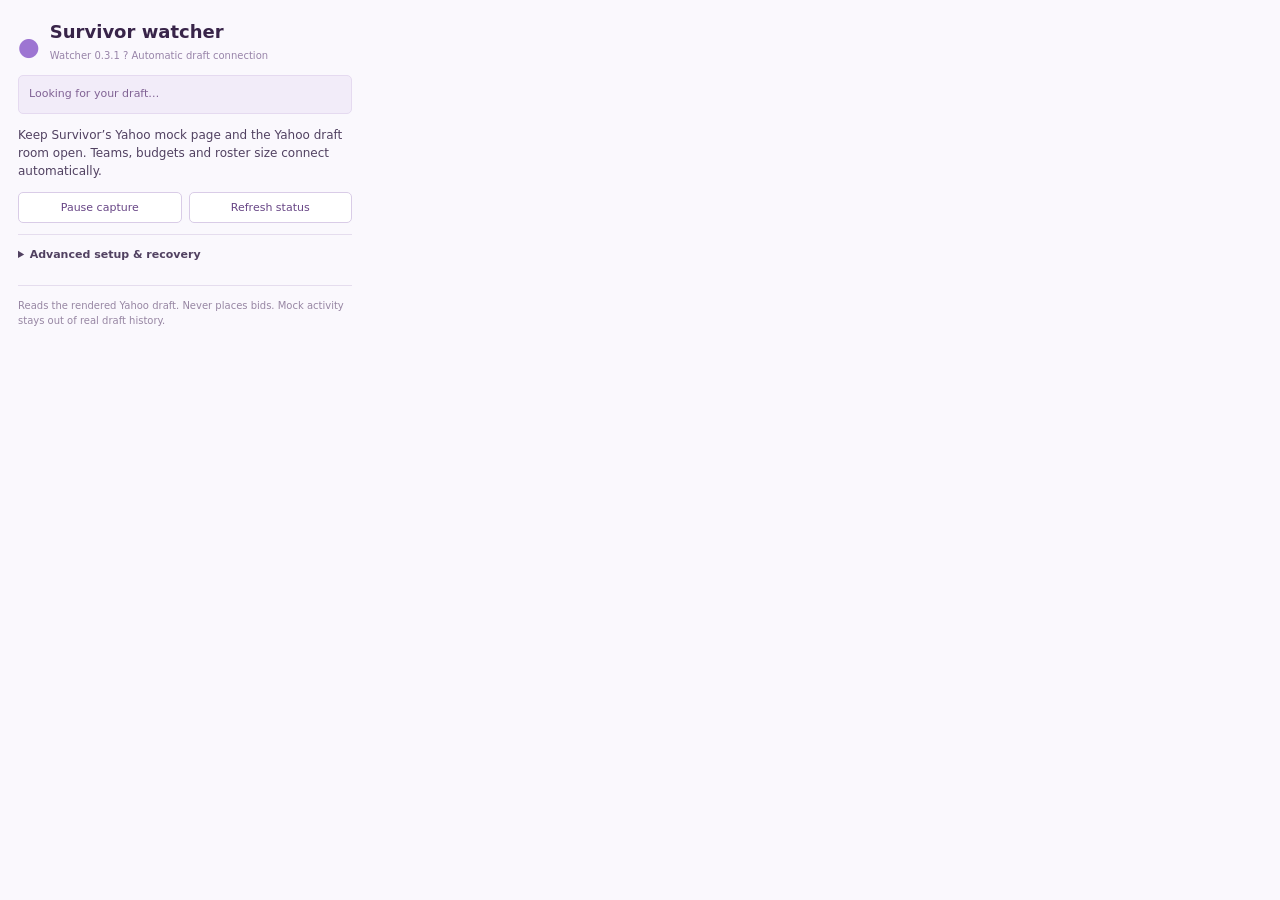
<file: extensions/yahoo-draft-watcher/popup.html>
<!doctype html><html><head><meta charset="utf-8"><title>Survivor watcher</title><link rel="stylesheet" href="popup.css"><script src="popup.js" defer></script></head><body>
<header><span>●</span><div><h1>Survivor watcher</h1><p>Watcher 0.3.1 ? Automatic draft connection</p></div></header>
<div id="status" role="status">Looking for your draft…</div>
<p>Keep Survivor’s Yahoo mock page and the Yahoo draft room open. Teams, budgets and roster size connect automatically.</p>
<div class="actions"><button id="pause">Pause capture</button><button id="refresh">Refresh status</button></div>
<details><summary>Advanced setup &amp; recovery</summary>
<p class="hint">Use only to choose a different destination, connect a real league draft, or adapt to a changed Yahoo layout.</p>
<div class="actions"><button id="pair">Pair Survivor tab</button><button id="watch">Watch Yahoo tab</button></div>
<button id="diagnostics">Download diagnostics</button><h2>Field overrides</h2><p class="hint">Automatic detection is the default. Pick a field only if automatic reading fails. Escape cancels the picker.</p><button id="auto-fields">Use automatic fields</button><div id="fields"></div>
<details><summary>Completed results</summary><div id="result-fields"></div></details>
<details><summary>Optional bid history</summary><div id="log-fields"></div></details>
<textarea id="selectors" aria-label="Selected CSS fields" rows="7" spellcheck="false"></textarea><button id="save-selectors">Save overrides</button>
<p class="hint">Clearing removes undelivered updates from this capture. Export your session first.</p><button id="clear">Clear captured queue</button></details>
<footer>Reads the rendered Yahoo draft. Never places bids. Mock activity stays out of real draft history.</footer></body></html>
</file>
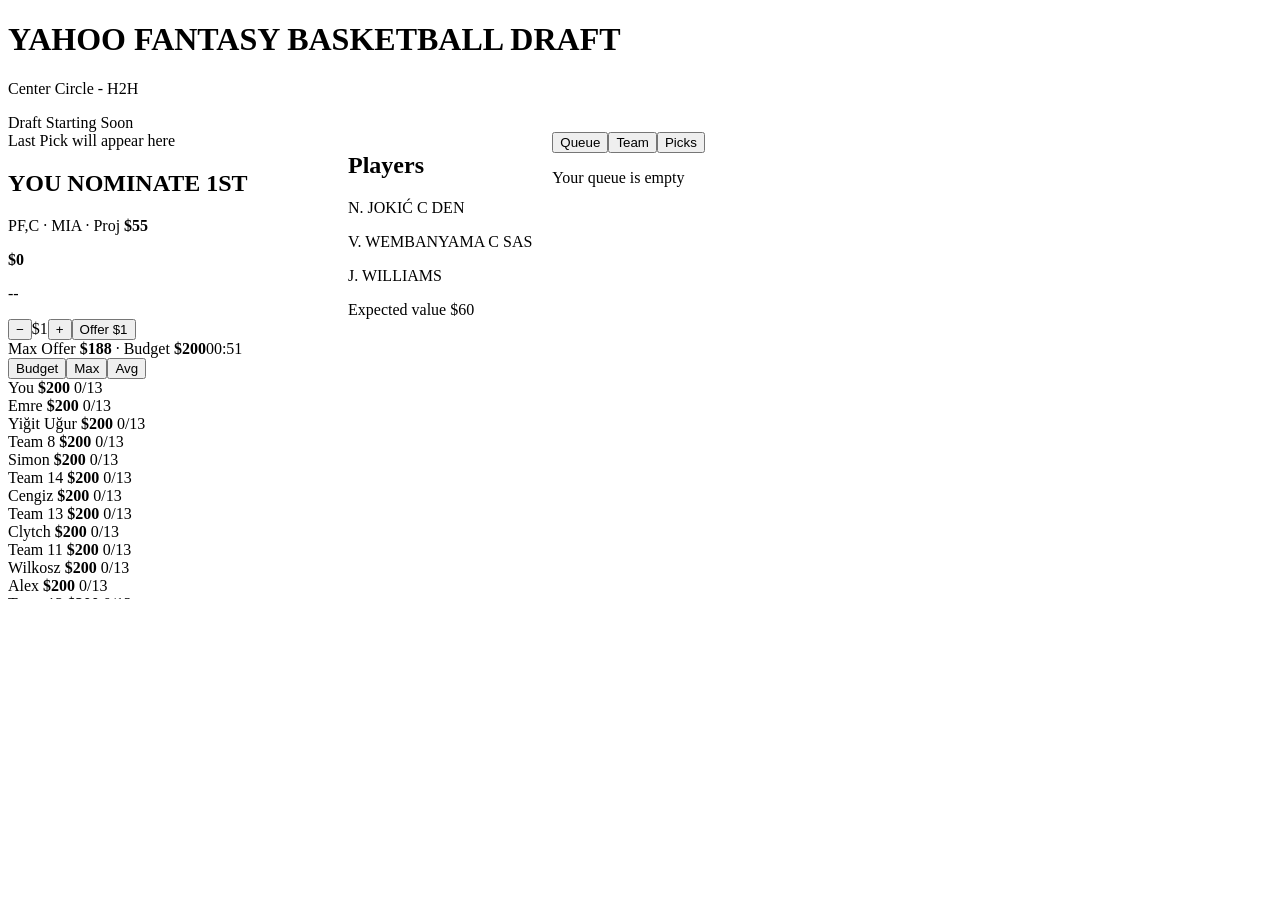
<file: tests/fixtures/yahoo-auction.html>
<!doctype html><html><head><title>Mock draft room - illustrative fixture</title></head><body>
<!-- Representative text/structure from the supplied screenshot, NOT a captured Yahoo DOM. -->
<header><h1>YAHOO FANTASY BASKETBALL DRAFT</h1><p>Center Circle - H2H</p><span>Draft Starting Soon</span></header>
<main style="display:flex;gap:20px">
 <section style="width:320px">
  <aside id="last-pick"><div>Last Pick will appear here</div></aside>
  <article id="auction"><section><h2 id="player" title="Open player details">YOU NOMINATE 1ST</h2><p id="projection">PF,C · MIA · Proj <b>$55</b></p><strong id="price">$0</strong><p id="bidder">--</p><span id="sold"></span></section>
   <div class="controls-wrapper"><section><button>−</button><span>$1</span><button>+</button><button>Offer $1</button></section>
   <footer><span>Max Offer <b>$188</b> · Budget <b>$200</b></span><time>00:51</time></footer></div>
  </article>
  <aside><nav><button>Budget</button><button>Max</button><button>Avg</button></nav><div id="teams" style="max-height:220px;overflow:auto"></div></aside>
 </section>
 <section><h2>Players</h2><p>N. JOKIĆ C DEN</p><p>V. WEMBANYAMA C SAS</p><p>J. WILLIAMS</p><p>Expected value $60</p></section>
 <section><nav><button>Queue</button><button>Team</button><button>Picks</button></nav><p>Your queue is empty</p></section>
</main><script>
 const names=['You','Emre','Yiğit Uğur','Team 8','Simon','Team 14','Cengiz','Team 13','Clytch','Team 11','Wilkosz','Alex','Team 12','Team 10'];
 document.getElementById('teams').innerHTML=names.map(name=>'<div><span>'+name+'</span> <b>$200</b> <span>0/13</span></div>').join('');
</script></body></html>
</file>
<file: extensions/yahoo-draft-watcher/popup.css>
*{box-sizing:border-box}body{width:370px;padding:18px;margin:0;font:12px/1.5 system-ui,sans-serif;color:#514161;background:#faf8fd}header{display:flex;gap:10px;align-items:center}header>span{color:#9d75d2;font-size:25px}h1{font-size:18px;margin:0;color:#382449}header p{font-size:10px;color:#9884a9;margin:3px 0 12px}h2{font-size:13px;margin:18px 0 5px}.hint,footer{font-size:10px;color:#9786a3}.actions{display:flex;gap:7px;margin:11px 0}button{padding:8px 10px;border:1px solid #d9cce7;border-radius:5px;color:#674585;background:white;font:11px system-ui;cursor:pointer}button:hover{background:#eee6f8}.actions button{flex:1}.field{display:flex;align-items:center;justify-content:space-between;margin:5px 0;gap:10px}.field span{font-size:10px;overflow:hidden;text-overflow:ellipsis;white-space:nowrap;max-width:220px;color:#a18eaf}.field span.set{color:#5f966f}#status{border:1px solid #e5daf0;background:#f2ecf9;color:#806294;padding:10px;border-radius:5px;font-size:11px;white-space:pre-line}.error{color:#a9544c!important}details{border-top:1px solid #e5ddee;padding:12px 0;margin-top:8px}summary{cursor:pointer;font-size:11px;font-weight:600}textarea{width:100%;padding:8px;border:1px solid #dacfe5;border-radius:4px;font:10px monospace;color:#6b5481;background:white}footer{border-top:1px solid #e5ddee;padding-top:12px;margin-top:10px}
</file>
